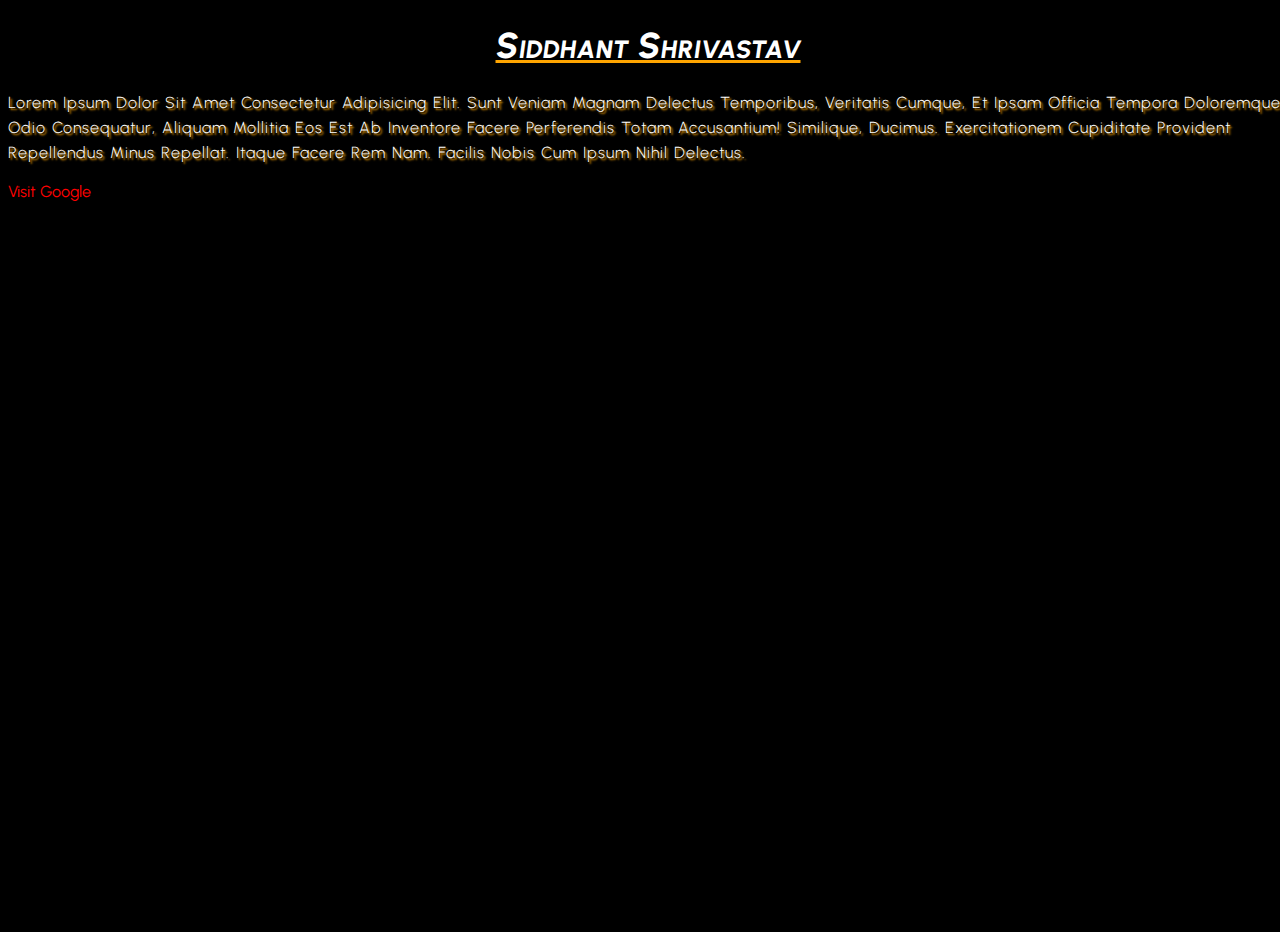
<file: index.html>
<!DOCTYPE html>
<html lang="en">
<head>
    <meta charset="UTF-8">
    <meta name="viewport" content="width=device-width, initial-scale=1.0">
    <title>Learn Css</title>
    <link rel="stylesheet" href="style.css">
</head>
<body>
    <h1>Siddhant Shrivastav</h1>
    <p>Lorem ipsum dolor sit amet consectetur adipisicing elit. Sunt veniam magnam delectus temporibus, veritatis cumque, et ipsam officia tempora doloremque odio consequatur, aliquam mollitia eos est ab inventore facere perferendis totam accusantium! Similique, ducimus. Exercitationem cupiditate provident repellendus minus repellat. Itaque facere rem nam. Facilis nobis cum ipsum nihil delectus.</p>
    <a href="https://google.com/"> Visit Google</a>
</body>
</html>
</file>
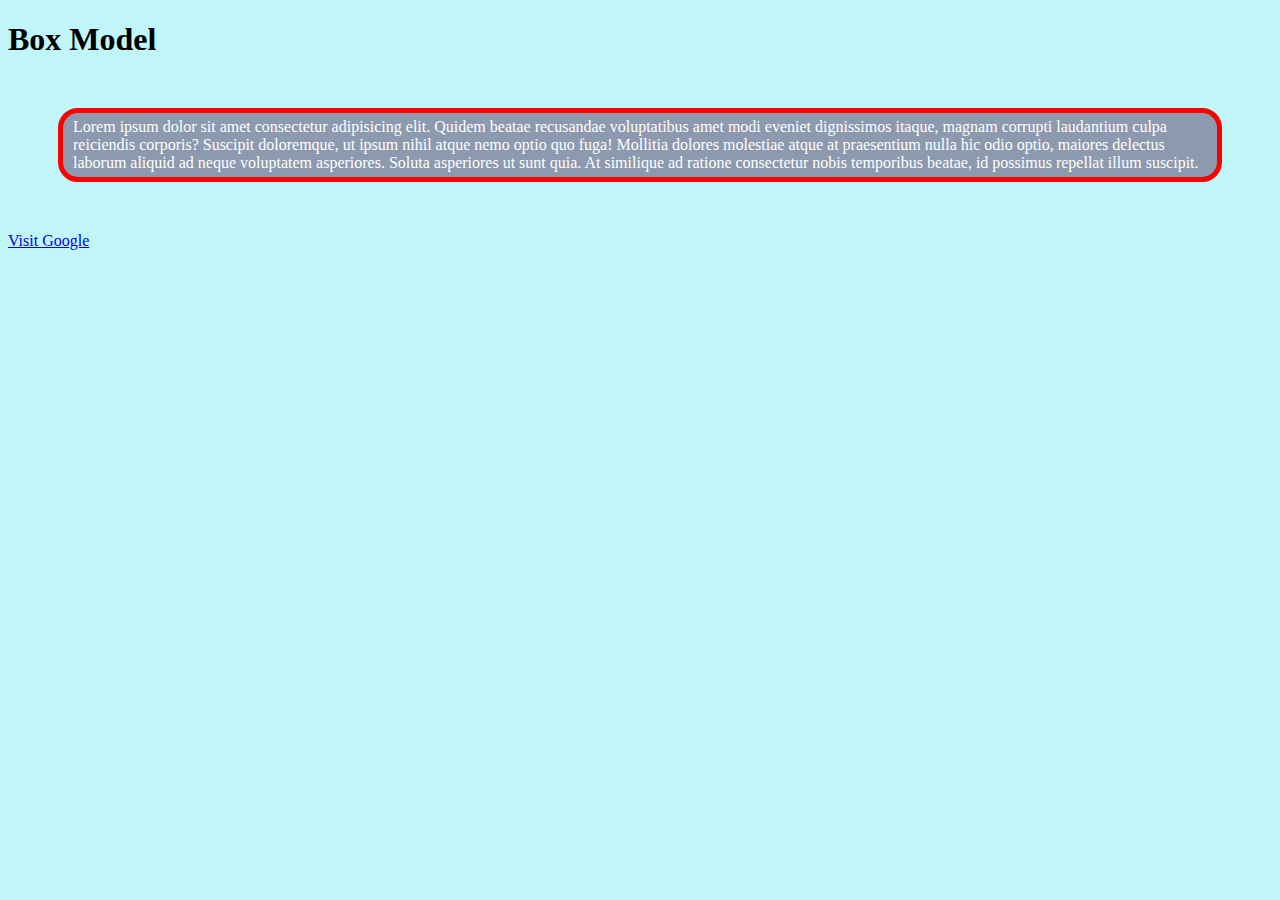
<file: boxModel/index.html>
<!DOCTYPE html>
<html lang="en">
<head>
    <meta charset="UTF-8">
    <meta name="viewport" content="width=device-width, initial-scale=1.0">
    <title>Box Model</title>
    <link rel="stylesheet" href="styleBM.css">
</head>
<body>
    <h1 id="head">Box Model</h1>
    <p id="box-para">Lorem ipsum dolor sit amet consectetur adipisicing elit. Quidem beatae recusandae voluptatibus amet modi eveniet dignissimos itaque, magnam corrupti laudantium culpa reiciendis corporis? Suscipit doloremque, ut ipsum nihil atque nemo optio quo fuga! Mollitia dolores molestiae atque at praesentium nulla hic odio optio, maiores delectus laborum aliquid ad neque voluptatem asperiores. Soluta asperiores ut sunt quia. At similique ad ratione consectetur nobis temporibus beatae, id possimus repellat illum suscipit.</p>
    <a id="link" href="https//:google.com"> Visit Google</a>
</body>
</html>
</file>
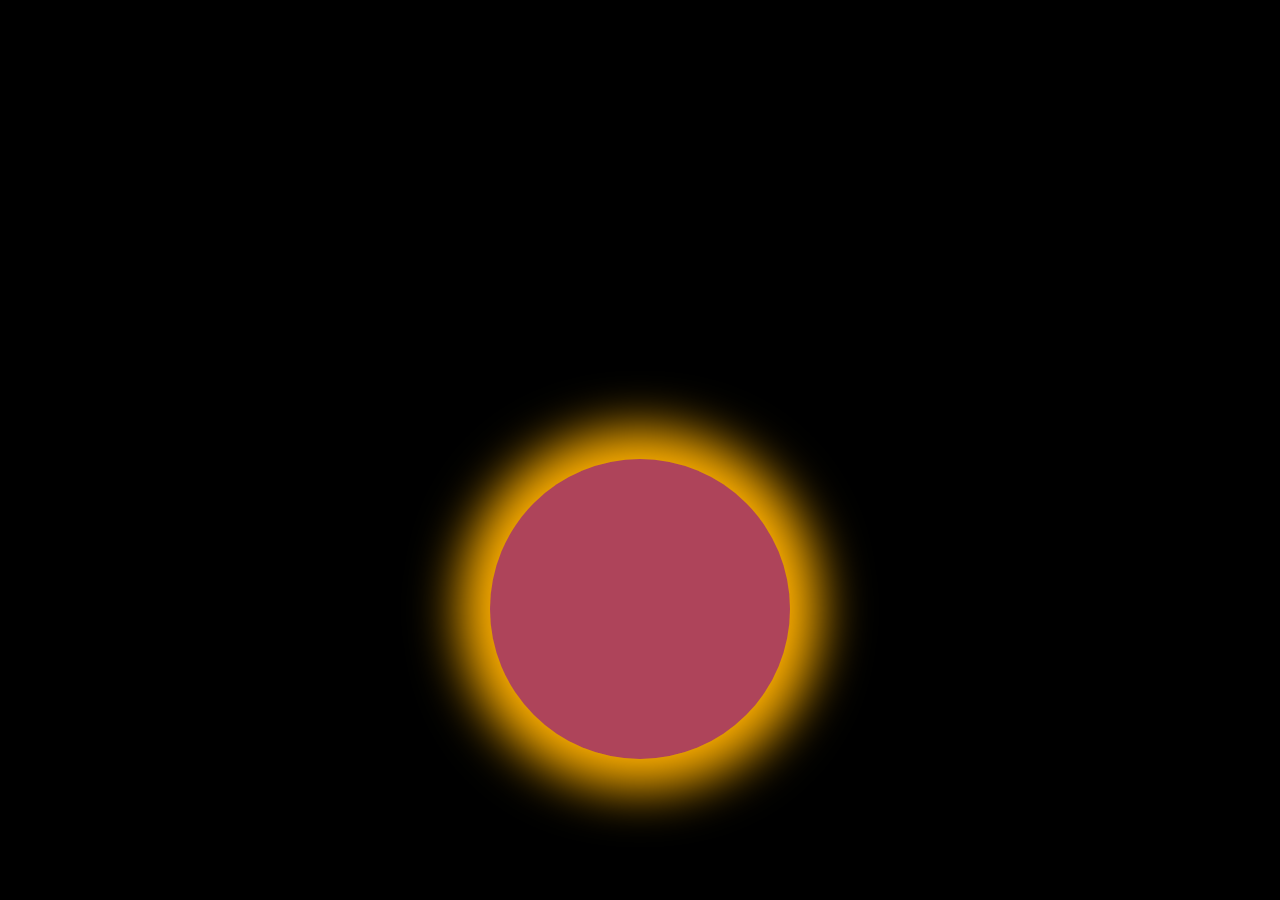
<file: boxShadow/index.html>
<!DOCTYPE html>
<html lang="en">
<head>
    <meta charset="UTF-8">
    <meta name="viewport" content="width=device-width, initial-scale=1.0">
    <title>Box Shadow in CSS</title>
    <link rel="stylesheet" href="style.css">
</head>
<body>
    <h1>Box Shadow in CSS</h1>
    <div class="shadow"></div>
</body>
</html>
</file>
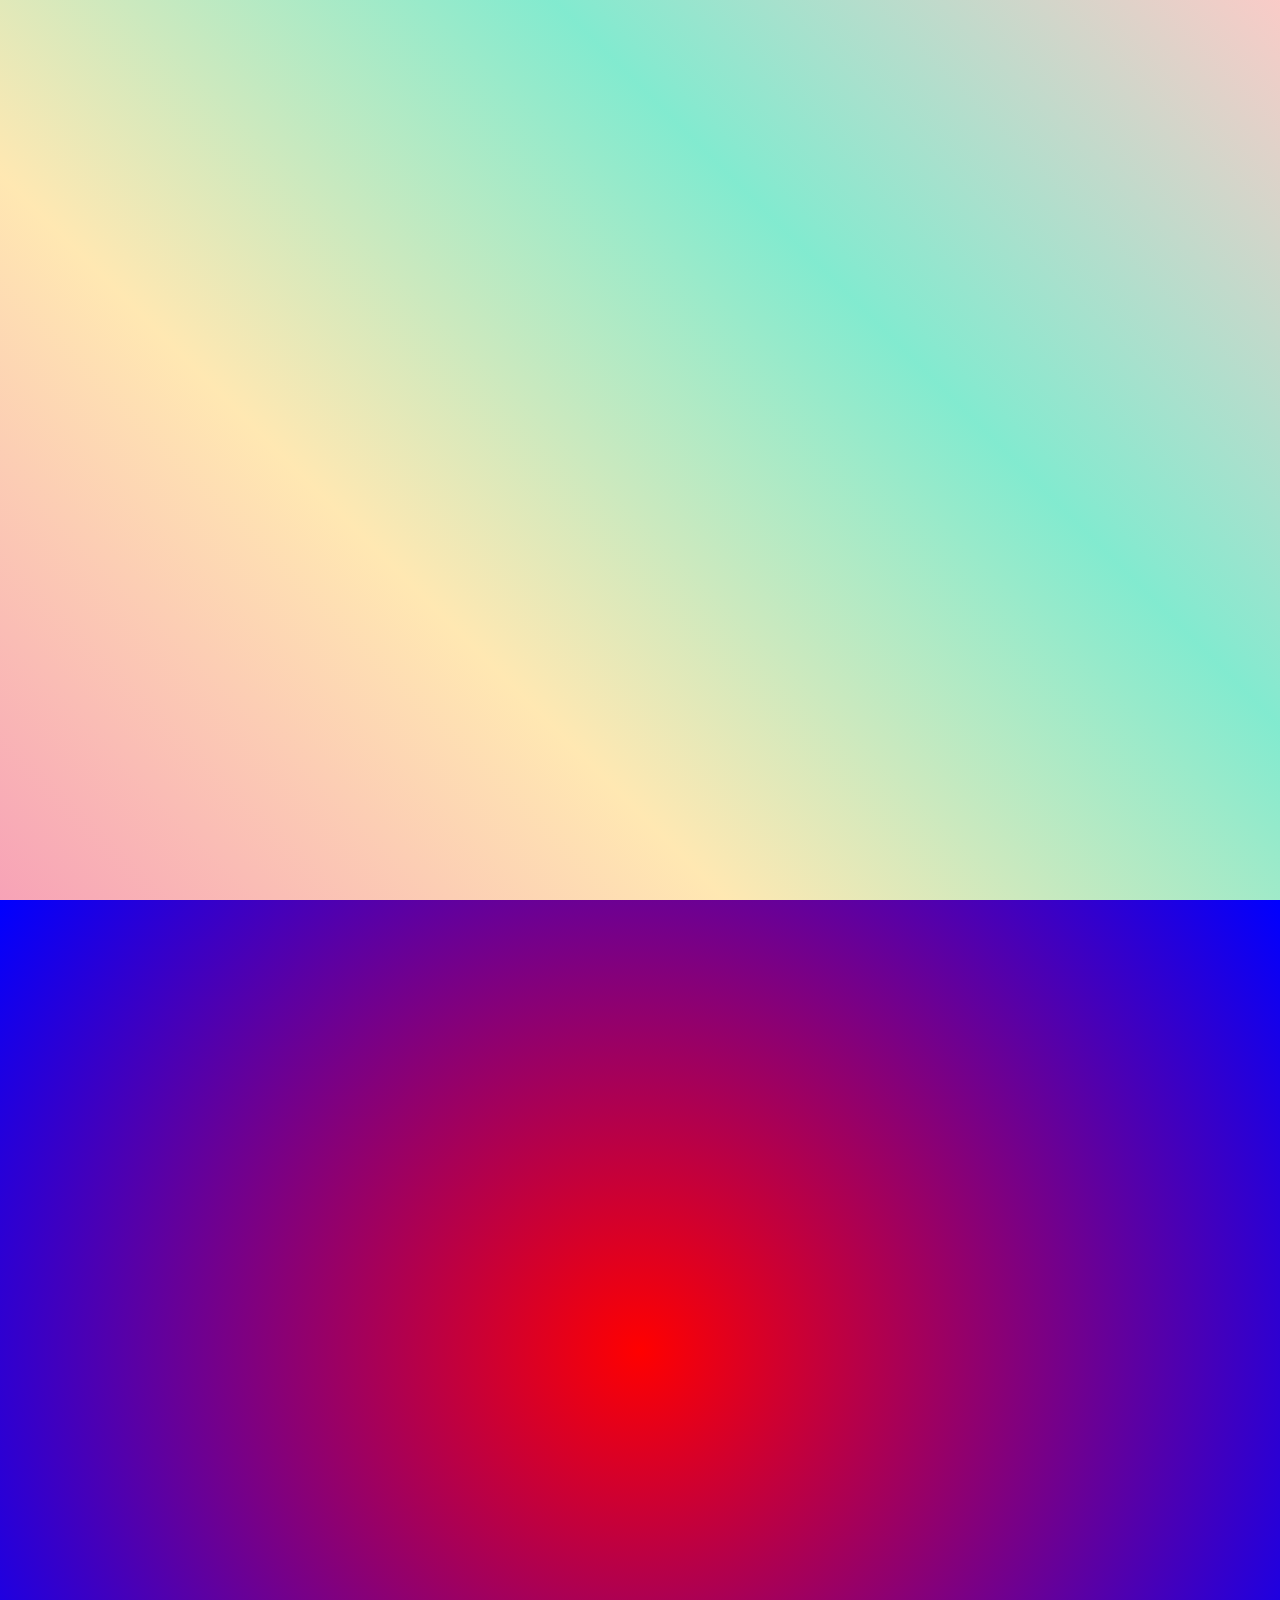
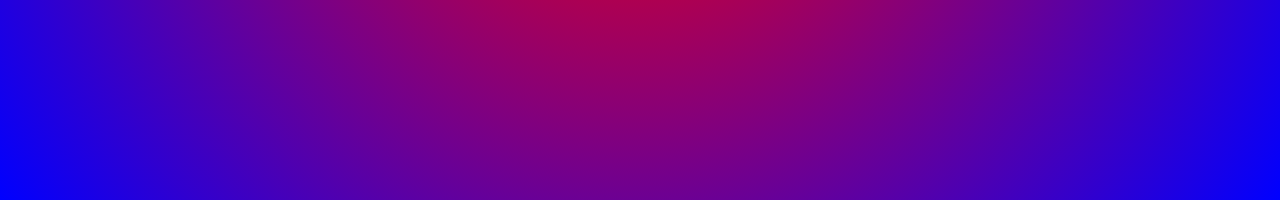
<file: gradientCSS/index.html>
<!DOCTYPE html>
<html lang="en">
<head>
    <meta charset="UTF-8">
    <meta name="viewport" content="width=device-width, initial-scale=1.0">
    <title>Gradient in CSS</title>
    <link rel="stylesheet" href="styleG.css">
</head>
<body>
    <section></section>
    <section id="section-2"></section>
</body>
</html>
</file>
<file: style.css>
@import url('https://fonts.googleapis.com/css2?family=Urbanist:ital,wght@0,100..900;1,100..900&display=swap');

body{
    width: 100%;
    height: 100vh;
    background-color:black;
    color: #fff
    
}

h1 {
    /* font */
    font-family: "Urbanist", sans-serif;
    font-size: 36px;
    font-weight: 800;
    font-style: italic;
    font-variant: small-caps;
    
    /* text in CSS */

    text-align: center;
    text-decoration: underline;
    text-decoration-color: orange;
    text-transform: capitalize;
}

p{
    font-family: "Urbanist", sans-serif;
    font-weight: 300;
    text-transform: capitalize;
    letter-spacing: 1px;
    word-spacing: 1px;
    line-height: 1.56;
    text-shadow: 2px 2px 2px orange;

}

a{
    font-family: "Urbanist", sans-serif;
    color: red;
    text-decoration: none;

}
</file>
<file: boxModel/styleBM.css>
body{
    background-color: #c0f5fa;
}

#box-para {
    color: white;
    background-color: #8d99ae;
    border: 5px solid red;
    border-radius: 20px;
    padding: 5px 10px;

    margin: 50px;
    
}
</file>
<file: boxShadow/style.css>
*{
    margin: 0;
    padding: 0;
    box-sizing: border-box;
}


body{
    width: 100%;
    height: 100vh;
    background-color: black;
    display: grid;
    place-items: center;
}

.shadow{
    width: 300px;
    height: 300px;
    padding: 40px;
    background-color: rgb(174, 68, 90);
    border-radius: 50%;


    /* Box Shadow */
    box-shadow: 0 0 50px 30px #ffb000;

    /* drop-shadow */
    /* You cannot use box shadow on images. */
    
}
</file>
<file: gradientCSS/styleG.css>
*{
    margin: 0;
    padding: 0;
    box-sizing: border-box;
}

section{
    width: 100%;
    height: 100vh;
    /* background-image: linear-gradient(red, blue); */
    /* background-image: linear-gradient(to right, red,orange); */
    /* background-image: linear-gradient(to left, blue,green);  */
    /* background-image: linear-gradient(360deg, red, blue); */
    /* background-image: linear-gradient(to left bottom, red, blue); */
    /* background-image: repeating-linear-gradient(45deg, #256fb8 , #f7a103 50px) */

    /* Liner Gradient */

    background-image: linear-gradient(
        45deg,
        rgba(239, 71, 111,0.5),
        rgba(255, 209, 102, 0.5),
        rgba(6, 214, 160,0.5),
        rgb(244, 152, 144, 0.5)
    ),
    url("https://wallpapercave.com/wp/wp6865366.jpg");
    background-repeat: no-repeat;
    background-size: cover;
    
}

#section-2{
    width: 100%;
    height: vh;

    background-image: radial-gradient(circle, red, blue);
}
</file>
